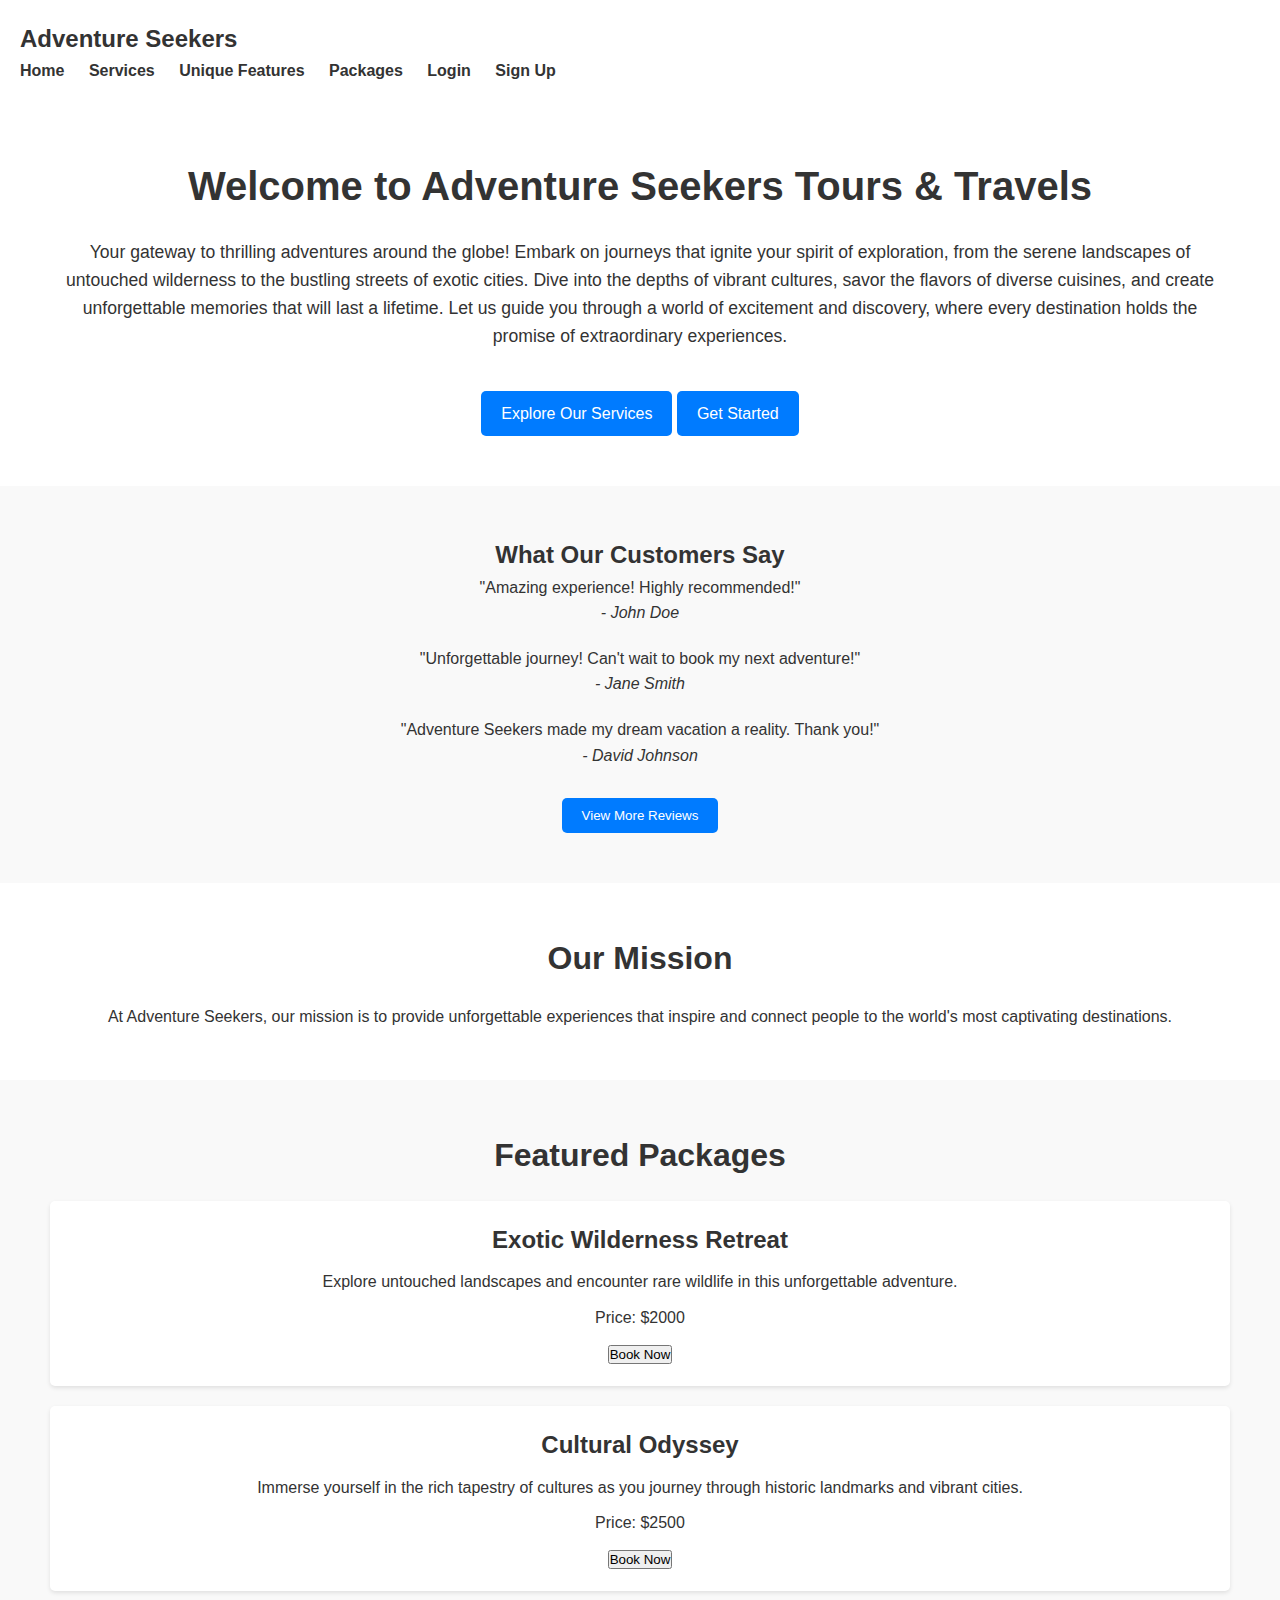
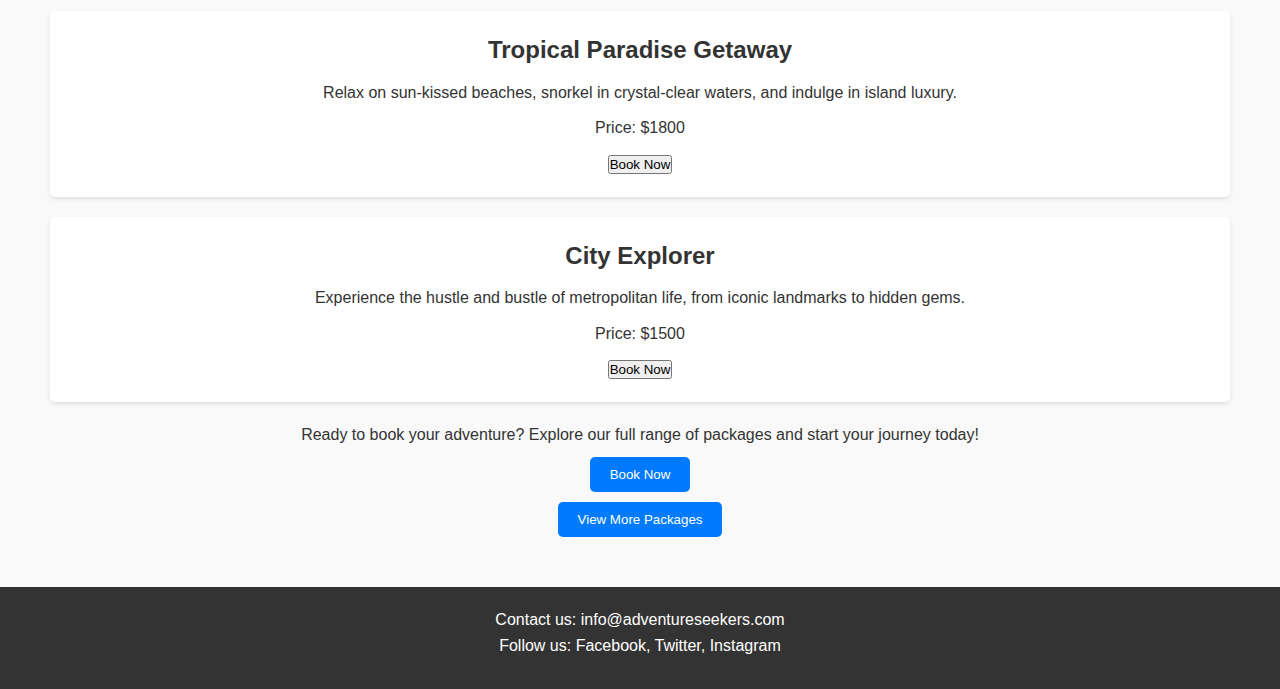
<file: index.html>
<!DOCTYPE html>
<html lang="en">
<head>
    <meta charset="UTF-8">
    <meta name="viewport" content="width=device-width, initial-scale=1.0">
    <title>Adventure Seekers Tours & Travels</title>
    <link rel="stylesheet" href="index.css">
</head>
<body>
    <!-- Header -->
    <header>
        <div class="logo">Adventure Seekers</div>
        <nav>
            <ul>
                <li><a href="index.html">Home</a></li>
                <li><a href="services.html">Services</a></li>
                <li><a href="features.html">Unique Features</a></li>
                <li><a href="package.html">Packages</a></li>
                <li><a href="login.html">Login</a></li>
                <li><a href="signup.html">Sign Up</a></li>
            </ul>
        </nav>
    </header>

    <!-- Home Page Content -->
    <section class="hero">
        <h1>Welcome to Adventure Seekers Tours & Travels</h1>
        <p>Your gateway to thrilling adventures around the globe! Embark on journeys that ignite your spirit of exploration, from the serene landscapes of untouched wilderness to the bustling streets of exotic cities. Dive into the depths of vibrant cultures, savor the flavors of diverse cuisines, and create unforgettable memories that will last a lifetime. Let us guide you through a world of excitement and discovery, where every destination holds the promise of extraordinary experiences.</p>


        <a href="services.html" class="btn">Explore Our Services</a>
        <a href="getstarted.html" class="btn">Get Started</a>
    </section>

   <!-- Testimonials Section -->
<section class="testimonials">
    <h2>What Our Customers Say</h2>
    <div class="testimonial">
        <p>"Amazing experience! Highly recommended!"</p>
        <cite>- John Doe</cite>
    </div>
    <div class="testimonial">
        <p>"Unforgettable journey! Can't wait to book my next adventure!"</p>
        <cite>- Jane Smith</cite>
    </div>
    <div class="testimonial">
        <p>"Adventure Seekers made my dream vacation a reality. Thank you!"</p>
        <cite>- David Johnson</cite>
    </div>
    <button id="view-more-btn" class="btn">View More Reviews</button>
</section>


    <!-- Mission Section -->
    <section class="mission">
        <h2>Our Mission</h2>
        <p>At Adventure Seekers, our mission is to provide unforgettable experiences that inspire and connect people to the world's most captivating destinations.</p>
    </section>

    <section id="packages" class="packages">
        <h2>Featured Packages</h2>
        <div class="package-card">
            <h3>Exotic Wilderness Retreat</h3>
            <p>Explore untouched landscapes and encounter rare wildlife in this unforgettable adventure.</p>
            <p>Price: $2000</p>
            <button class="book-btn" onclick="openBookingForm('Exotic Wilderness Retreat')">Book Now</button>
        </div>
        <div class="package-card">
            <h3>Cultural Odyssey</h3>
            <p>Immerse yourself in the rich tapestry of cultures as you journey through historic landmarks and vibrant cities.</p>
            <p>Price: $2500</p>
            <button class="book-btn" onclick="openBookingForm('Cultural Odyssey')">Book Now</button>
        </div>
        <div class="package-card">
            <h3>Tropical Paradise Getaway</h3>
            <p>Relax on sun-kissed beaches, snorkel in crystal-clear waters, and indulge in island luxury.</p>
            <p>Price: $1800</p>
            <button class="book-btn" onclick="openBookingForm('Tropical Paradise Getaway')">Book Now</button>
        </div>
        <div class="package-card">
            <h3>City Explorer</h3>
            <p>Experience the hustle and bustle of metropolitan life, from iconic landmarks to hidden gems.</p>
            <p>Price: $1500</p>
            <button class="book-btn" onclick="openBookingForm('City Explorer')">Book Now</button>
        </div>
        <div class="package-description">
            <p>Ready to book your adventure? Explore our full range of packages and start your journey today!</p>
            <button id="open-booking-btn" class="btn" onclick="redirectToPackagesPage()">Book Now</button>
        </div>
        <button id="view-more-packages-btn" class="btn" onclick="redirectToPackagesPage()">View More Packages</button>
    </section>
    
    

    

    <!-- Footer -->
    <footer>
        <div class="contact-info">
            <p>Contact us: info@adventureseekers.com</p>
            <p>Follow us: <a href="#">Facebook</a>, <a href="#">Twitter</a>, <a href="#">Instagram</a></p>
        </div>
    </footer>

    <script src="script.js"></script>
</body>
</html>
</file>
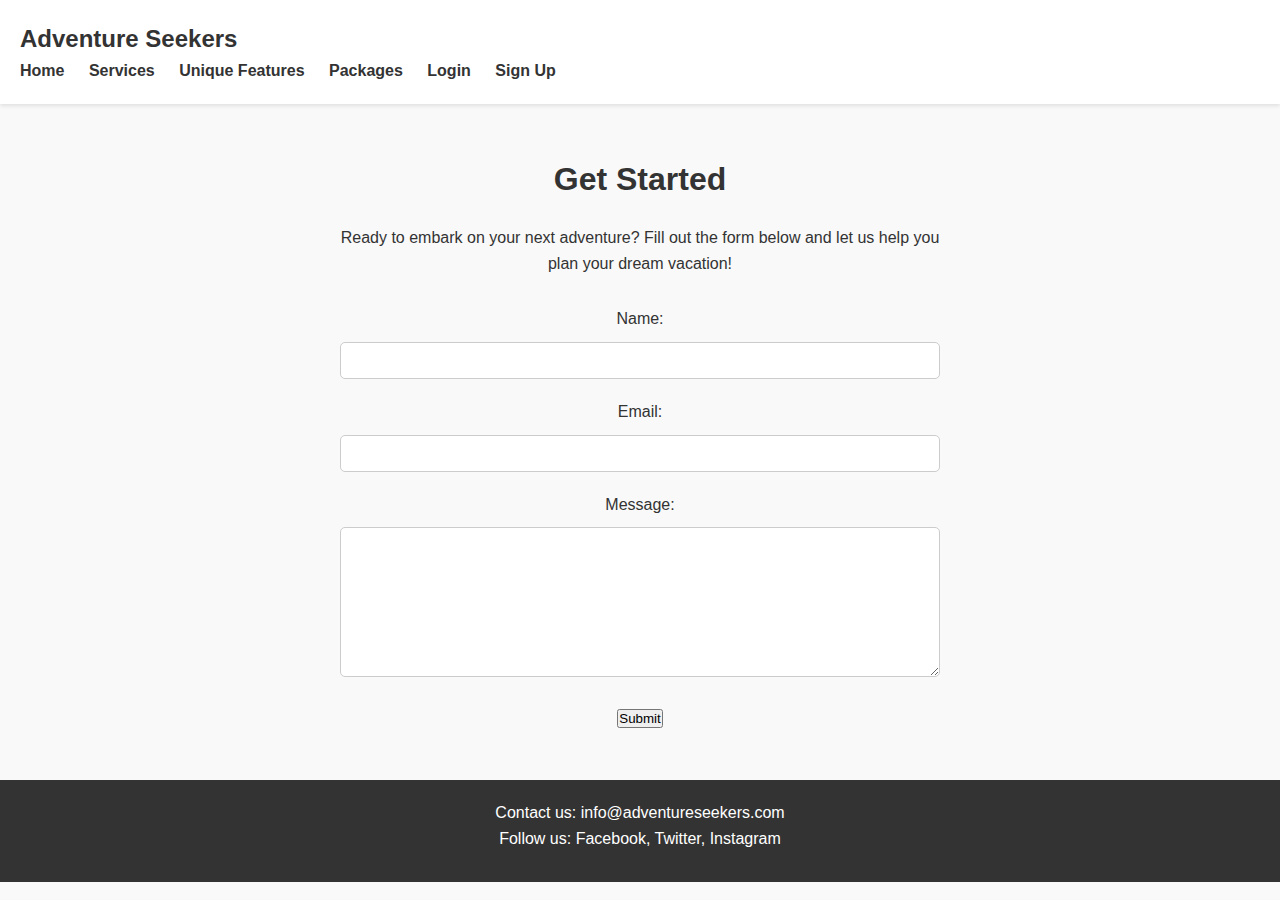
<file: getstarted.html>
<!DOCTYPE html>
<html lang="en">
<head>
    <meta charset="UTF-8">
    <meta name="viewport" content="width=device-width, initial-scale=1.0">
    <title>Get Started - Adventure Seekers Tours & Travels</title>
    <link rel="stylesheet" href="getstarted.css">
</head>
<body>
    <!-- Header -->
    <header>
        <div class="logo">Adventure Seekers</div>
        <nav>
            <ul>
                <li><a href="index.html">Home</a></li>
                <li><a href="services.html">Services</a></li>
                <li><a href="features.html">Unique Features</a></li>
                <li><a href="package.html">Packages</a></li>
                <li><a href="login.html">Login</a></li>
                <li><a href="signup.html">Sign Up</a></li>
            </ul>
        </nav>
    </header>

    <!-- Get Started Page Content -->
    <section class="get-started">
        <div class="container">
            <h1>Get Started</h1>
            <p>Ready to embark on your next adventure? Fill out the form below and let us help you plan your dream vacation!</p>
            <form action="submit_form.php" method="POST">
                <label for="name">Name:</label>
                <input type="text" id="name" name="name" required>
                <label for="email">Email:</label>
                <input type="email" id="email" name="email" required>
                <label for="message">Message:</label>
                <textarea id="message" name="message" required></textarea>
                <button type="submit" class="btn">Submit</button>
            </form>
        </div>
    </section>

    <!-- Footer -->
    <footer>
        <div class="contact-info">
            <p>Contact us: info@adventureseekers.com</p>
            <p>Follow us: <a href="#">Facebook</a>, <a href="#">Twitter</a>, <a href="#">Instagram</a></p>
        </div>
    </footer>

    <script src="script.js"></script>
</body>
</html>
</file>
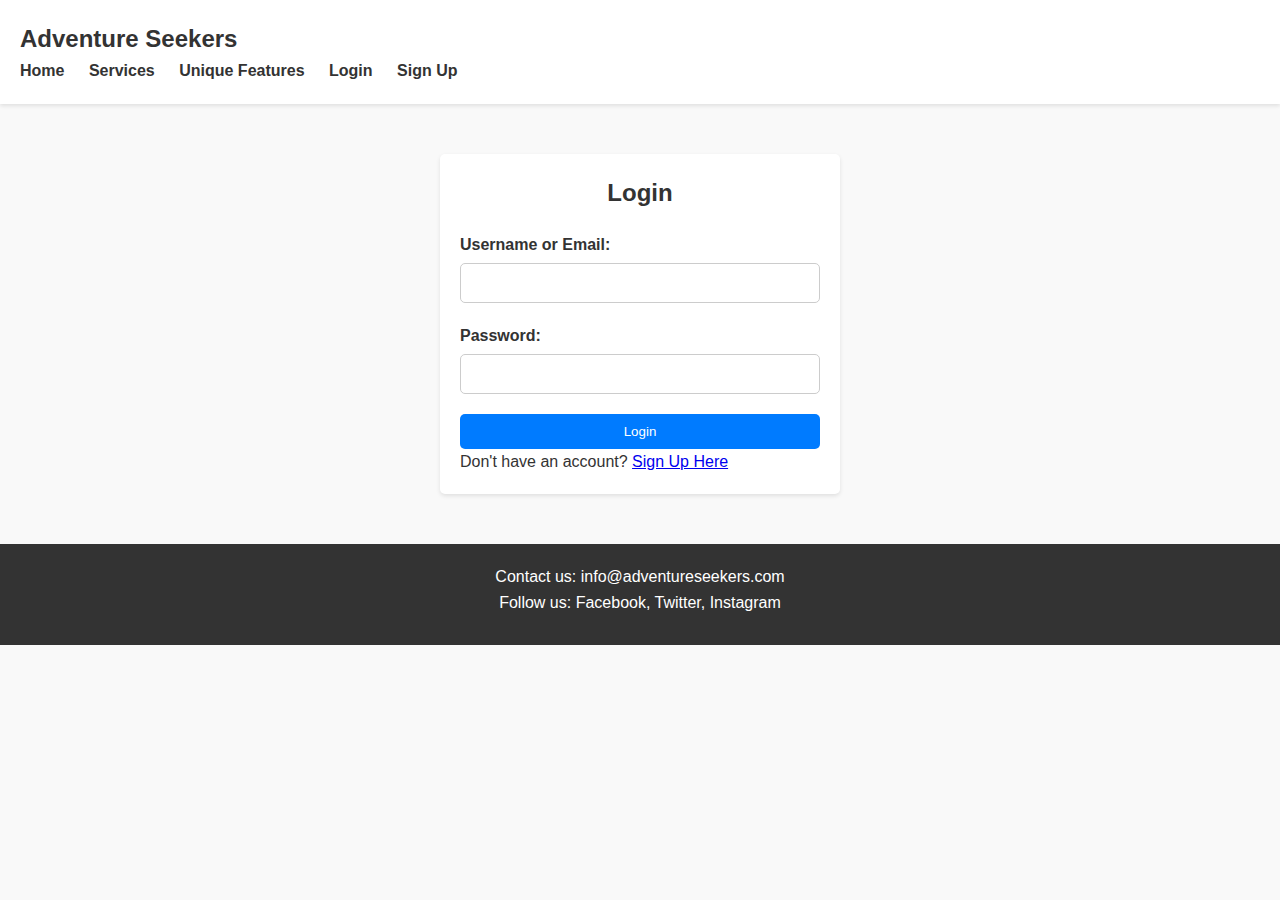
<file: login.html>
<!DOCTYPE html>
<html lang="en">
<head>
    <meta charset="UTF-8">
    <meta name="viewport" content="width=device-width, initial-scale=1.0">
    <title>Login - Adventure Seekers Tours & Travels</title>
    <link rel="stylesheet" href="fromstyles.css">
</head>
<body>
    <!-- Header -->
    <header>
        <div class="logo">Adventure Seekers</div>
        <nav>
            <ul>
                <li><a href="index.html">Home</a></li>
                <li><a href="services.html">Services</a></li>
                <li><a href="features.html">Unique Features</a></li>
                <li><a href="login.html">Login</a></li>
                <li><a href="signup.html">Sign Up</a></li>
            </ul>
        </nav>
    </header>

    <!-- Login Form -->
    <section class="form-container">
        <h2>Login</h2>
        <form action="#" method="post" onsubmit="return validateLogin()">
            <div class="form-group">
                <label for="username">Username or Email:</label>
                <input type="text" id="username" name="username" required>
            </div>
            <div class="form-group">
                <label for="password">Password:</label>
                <input type="password" id="password" name="password" required>
            </div>
            <button type="submit" class="btn">Login</button>
        </form>
        <p>Don't have an account? <a href="signup.html">Sign Up Here</a></p>
    </section>

    <!-- Footer -->
    <footer>
        <div class="contact-info">
            <p>Contact us: info@adventureseekers.com</p>
            <p>Follow us: <a href="#">Facebook</a>, <a href="#">Twitter</a>, <a href="#">Instagram</a></p>
        </div>
    </footer>

    <script src="script.js"></script>
</body>
</html>
</file>
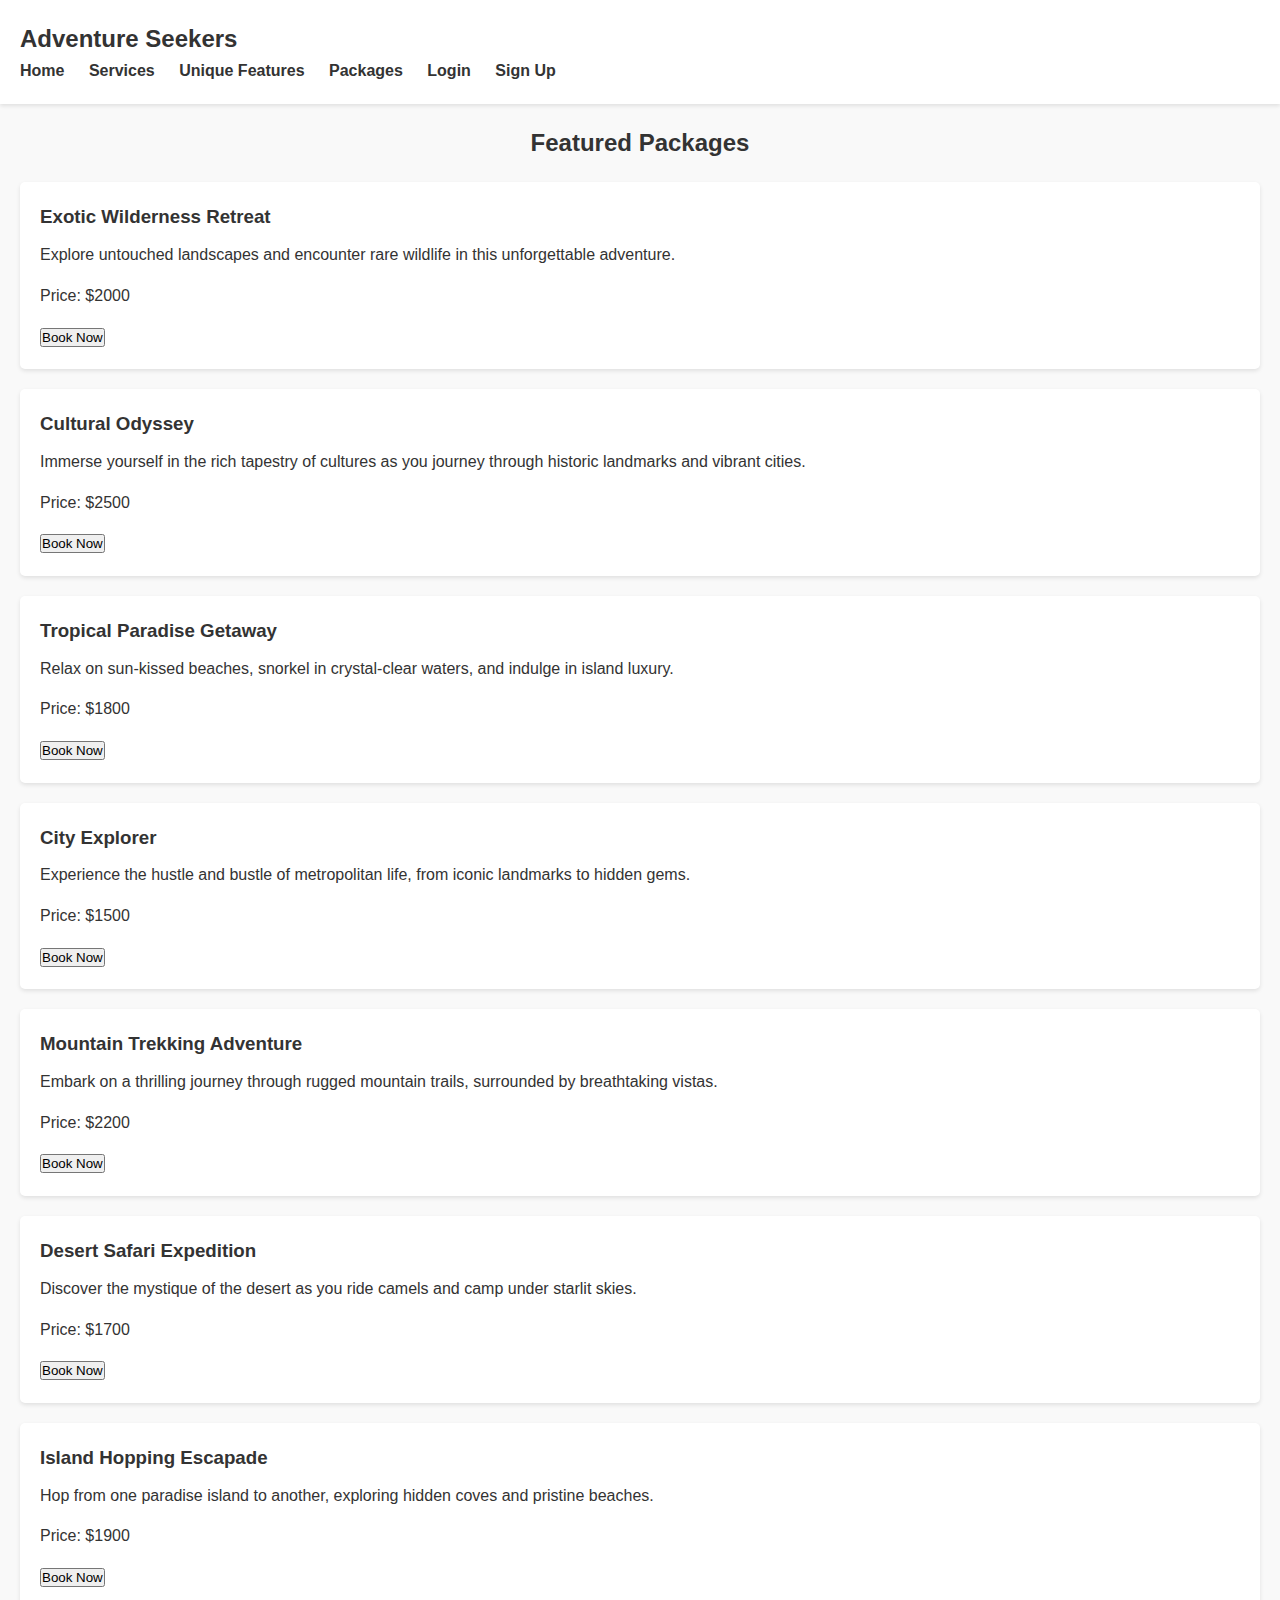
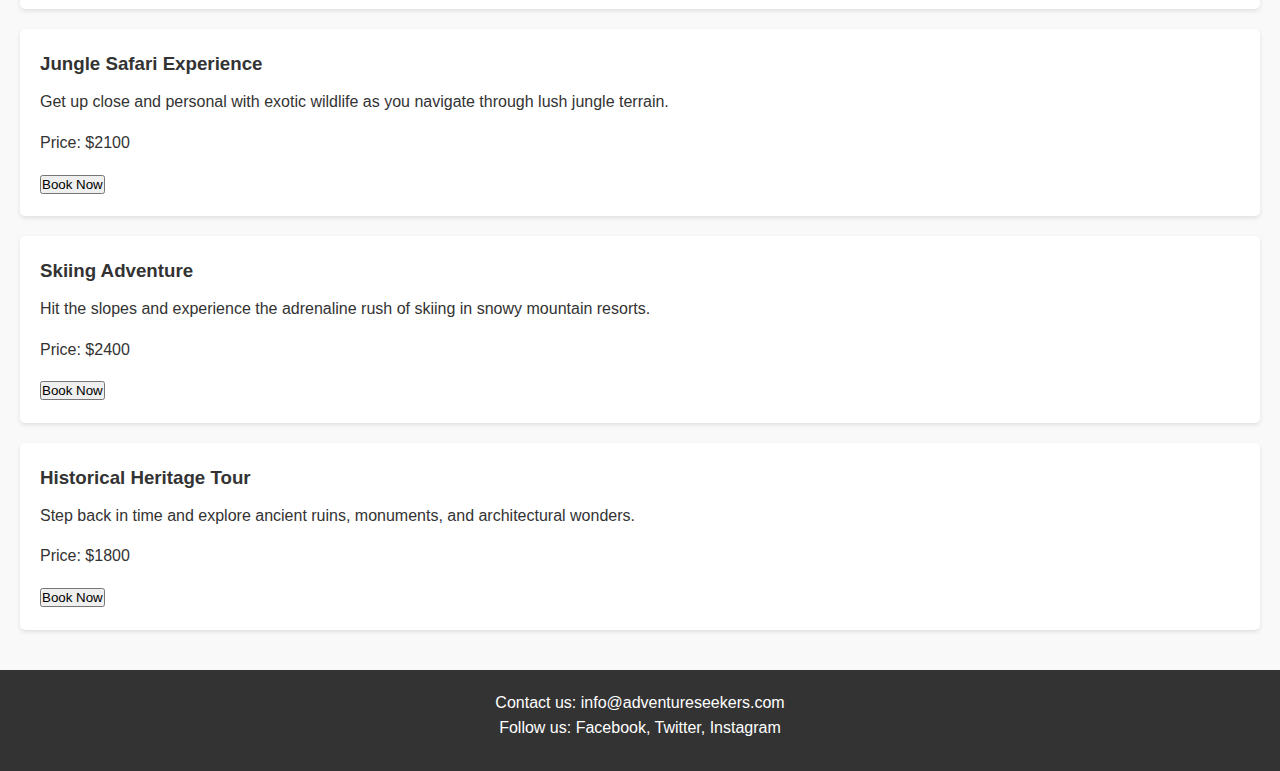
<file: package.html>
<!DOCTYPE html>
<html lang="en">
<head>
    <meta charset="UTF-8">
    <meta name="viewport" content="width=device-width, initial-scale=1.0">
    <title>Adventure Seekers Tours & Travels - More Packages</title>
    <link rel="stylesheet" href="package.css">
</head>
<body>
    <!-- Header -->
    <header>
        <div class="logo">Adventure Seekers</div>
        <nav>
            <ul>
                <li><a href="index.html">Home</a></li>
                <li><a href="services.html">Services</a></li>
                <li><a href="features.html">Unique Features</a></li>
                <li><a href="packages.html">Packages</a></li>
                <li><a href="login.html">Login</a></li>
                <li><a href="signup.html">Sign Up</a></li>
            </ul>
        </nav>
    </header>

    <!-- Package Cards -->
    <section class="packages">
        <h2>Featured Packages</h2>
        <!-- Initial packages -->
        <div class="package-card">
            <h3>Exotic Wilderness Retreat</h3>
            <p>Explore untouched landscapes and encounter rare wildlife in this unforgettable adventure.</p>
            <p>Price: $2000</p>
            <button class="book-btn" onclick="openBookingForm('Exotic Wilderness Retreat')">Book Now</button>
        </div>
        <div class="package-card">
            <h3>Cultural Odyssey</h3>
            <p>Immerse yourself in the rich tapestry of cultures as you journey through historic landmarks and vibrant cities.</p>
            <p>Price: $2500</p>
            <button class="book-btn" onclick="openBookingForm('Cultural Odyssey')">Book Now</button>
        </div>
        <div class="package-card">
            <h3>Tropical Paradise Getaway</h3>
            <p>Relax on sun-kissed beaches, snorkel in crystal-clear waters, and indulge in island luxury.</p>
            <p>Price: $1800</p>
            <button class="book-btn" onclick="openBookingForm('Tropical Paradise Getaway')">Book Now</button>
        </div>
        <div class="package-card">
            <h3>City Explorer</h3>
            <p>Experience the hustle and bustle of metropolitan life, from iconic landmarks to hidden gems.</p>
            <p>Price: $1500</p>
            <button class="book-btn" onclick="openBookingForm('City Explorer')">Book Now</button>
        </div>
        <!-- End of initial packages -->

        <!-- Additional packages -->
        <div class="package-card">
            <h3>Mountain Trekking Adventure</h3>
            <p>Embark on a thrilling journey through rugged mountain trails, surrounded by breathtaking vistas.</p>
            <p>Price: $2200</p>
            <button class="book-btn" onclick="openBookingForm('Mountain Trekking Adventure')">Book Now</button>
        </div>
        <div class="package-card">
            <h3>Desert Safari Expedition</h3>
            <p>Discover the mystique of the desert as you ride camels and camp under starlit skies.</p>
            <p>Price: $1700</p>
            <button class="book-btn" onclick="openBookingForm('Desert Safari Expedition')">Book Now</button>
        </div>
        <div class="package-card">
            <h3>Island Hopping Escapade</h3>
            <p>Hop from one paradise island to another, exploring hidden coves and pristine beaches.</p>
            <p>Price: $1900</p>
            <button class="book-btn" onclick="openBookingForm('Island Hopping Escapade')">Book Now</button>
        </div>
        <div class="package-card">
            <h3>Jungle Safari Experience</h3>
            <p>Get up close and personal with exotic wildlife as you navigate through lush jungle terrain.</p>
            <p>Price: $2100</p>
            <button class="book-btn" onclick="openBookingForm('Jungle Safari Experience')">Book Now</button>
        </div>
        <div class="package-card">
            <h3>Skiing Adventure</h3>
            <p>Hit the slopes and experience the adrenaline rush of skiing in snowy mountain resorts.</p>
            <p>Price: $2400</p>
            <button class="book-btn" onclick="openBookingForm('Skiing Adventure')">Book Now</button>
        </div>
        <div class="package-card">
            <h3>Historical Heritage Tour</h3>
            <p>Step back in time and explore ancient ruins, monuments, and architectural wonders.</p>
            <p>Price: $1800</p>
            <button class="book-btn" onclick="openBookingForm('Historical Heritage Tour')">Book Now</button>
        </div>
        <!-- End of additional packages -->
    </section>

    <!-- Booking Form -->
    <div id="booking-form" class="booking-form">
        <h2>Booking Form</h2>
        <form action="submit_booking.php" method="POST">
            <input type="hidden" id="package-name" name="package-name">
            <label for="name">Name:</label>
            <input type="text" id="name" name="name" required>
            <label for="email">Email:</label>
            <input type="email" id="email" name="email" required>
            <button type="submit" class="btn">Submit Booking</button>
        </form>
    </div>

    <!-- Footer -->
    <footer>
        <div class="contact-info">
            <p>Contact us: info@adventureseekers.com</p>
            <p>Follow us: <a href="#">Facebook</a>, <a href="#">Twitter</a>, <a href="#">Instagram</a></p>
        </div>
    </footer>

    <script src="script.js"></script>
</body>
</html>
</file>
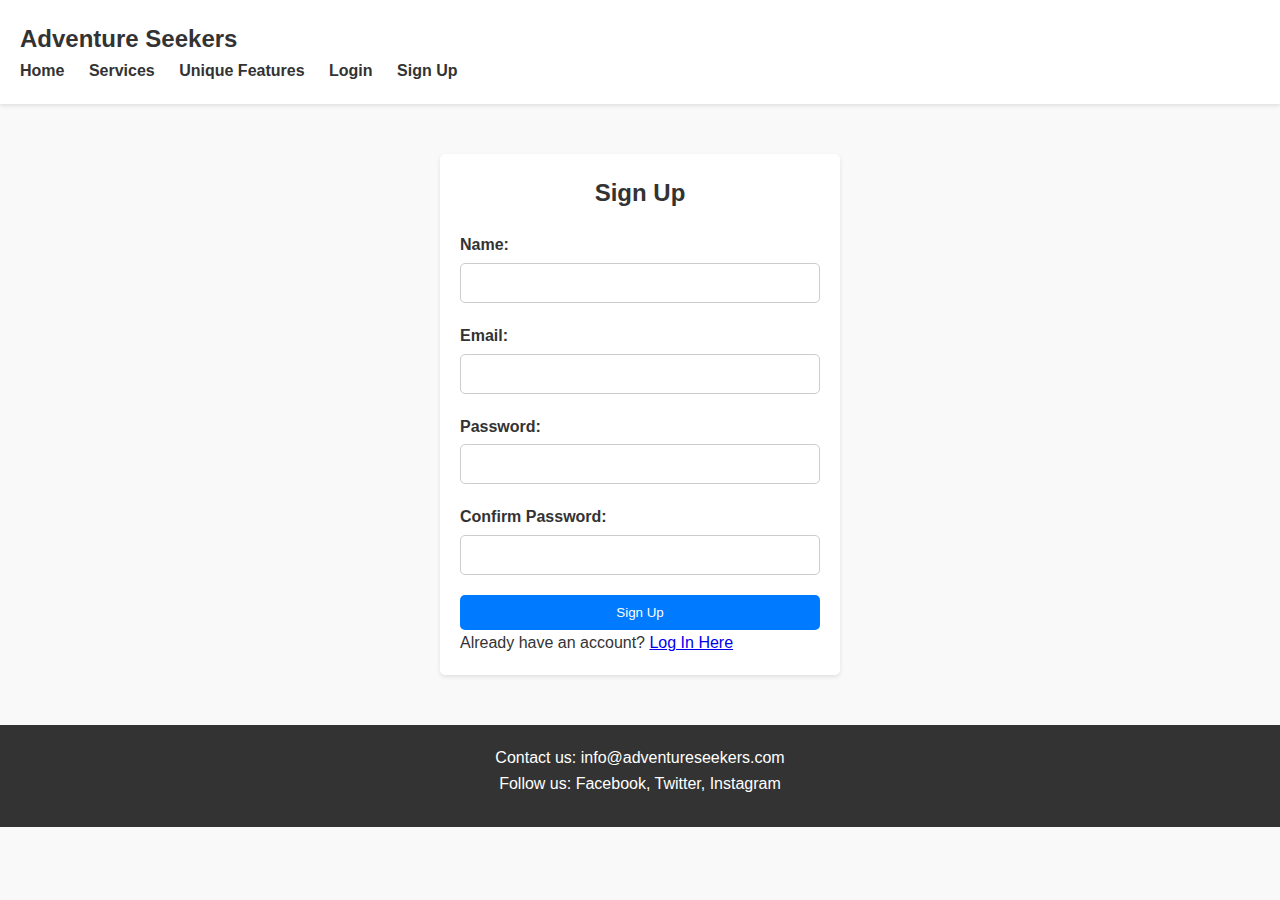
<file: signup.html>
<!DOCTYPE html>
<html lang="en">
<head>
    <meta charset="UTF-8">
    <meta name="viewport" content="width=device-width, initial-scale=1.0">
    <title>Sign Up - Adventure Seekers Tours & Travels</title>
    <link rel="stylesheet" href="fromstyles.css">
</head>
<body>
    <!-- Header -->
    <header>
        <div class="logo">Adventure Seekers</div>
        <nav>
            <ul>
                <li><a href="index.html">Home</a></li>
                <li><a href="services.html">Services</a></li>
                <li><a href="features.html">Unique Features</a></li>
                <li><a href="login.html">Login</a></li>
                <li><a href="signup.html">Sign Up</a></li>
            </ul>
        </nav>
    </header>

    <!-- Sign Up Form -->
    <section class="form-container">
        <h2>Sign Up</h2>
        <form action="#" method="post" onsubmit="return validateSignup()">
            <div class="form-group">
                <label for="name">Name:</label>
                <input type="text" id="name" name="name" required>
            </div>
            <div class="form-group">
                <label for="email">Email:</label>
                <input type="email" id="email" name="email" required>
            </div>
            <div class="form-group">
                <label for="password">Password:</label>
                <input type="password" id="password" name="password" required>
            </div>
            <div class="form-group">
                <label for="confirm">Confirm Password:</label>
                <input type="password" id="confirm" name="confirm" required>
            </div>
            <button type="submit" class="btn">Sign Up</button>
        </form>
        <p>Already have an account? <a href="login.html">Log In Here</a></p>
    </section>

    <!-- Footer -->
    <footer>
        <div class="contact-info">
            <p>Contact us: info@adventureseekers.com</p>
            <p>Follow us: <a href="#">Facebook</a>, <a href="#">Twitter</a>, <a href="#">Instagram</a></p>
        </div>
    </footer>

    <script src="script.js"></script>
</body>
</html>
</file>
<file: index.css>
/* Reset default margin and padding */
* {
    margin: 0;
    padding: 0;
    box-sizing: border-box;
}

/* Body styles */
body {
    font-family: Arial, sans-serif;
    line-height: 1.6;
    background-color: #f9f9f9;
    color: #333;
    margin: 0;
}

/* Header styles */
header {
    background-color: #fff;
    padding: 20px;
    box-shadow: 0 2px 4px rgba(0, 0, 0, 0.1);
}

.logo {
    font-size: 1.5rem;
    font-weight: bold;
}

nav ul {
    list-style: none;
}

nav ul li {
    display: inline;
    margin-right: 20px;
}

nav ul li a {
    text-decoration: none;
    color: #333;
    font-weight: bold;
}

/* Hero section styles */
.hero {
    padding: 50px;
    text-align: center;
    background-color: #fff;
}

.hero h1 {
    font-size: 2.5rem;
    margin-bottom: 20px;
    color: #333;
}

.hero p {
    font-size: 1.1rem;
    margin-bottom: 30px;
}

/* Testimonials section styles */
.testimonials {
    background-color: #f9f9f9;
    padding: 50px;
    text-align: center;
}

.testimonial {
    margin-bottom: 20px;
}

/* Mission section styles */
.mission {
    padding: 50px;
    text-align: center;
    background-color: #fff;
}

.mission h2 {
    font-size: 2rem;
    margin-bottom: 20px;
}

/* Packages section styles */
.packages {
    padding: 50px;
    text-align: center;
    background-color: #f9f9f9;
}

.packages h2 {
    font-size: 2rem;
    margin-bottom: 20px;
}

.package-card {
    background-color: #fff;
    padding: 20px;
    margin-bottom: 20px;
    border-radius: 5px;
    box-shadow: 0 2px 4px rgba(0, 0, 0, 0.1);
}

.package-card h3 {
    font-size: 1.5rem;
    margin-bottom: 10px;
}

.package-card p {
    margin-bottom: 10px;
}

/* Package description styles */
.package-description {
    margin-top: 20px;
}

/* Footer styles */
footer {
    background-color: #333;
    color: #fff;
    padding: 20px;
    text-align: center;
}

.contact-info {
    margin-bottom: 10px;
}

.contact-info a {
    color: #fff;
    text-decoration: none;
}

/* Button styles */
.btn {
    display: inline-block;
    padding: 10px 20px;
    margin-top: 10px;
    background-color: #007bff;
    color: #fff;
    border: none;
    border-radius: 5px;
    cursor: pointer;
    text-decoration: none;
    transition: background-color 0.3s ease;
}

.btn:hover {
    background-color: #0056b3;
}
</file>
<file: getstarted.css>
/* Reset default margin and padding */
* {
    margin: 0;
    padding: 0;
    box-sizing: border-box;
}

/* Body styles */
body {
    font-family: Arial, sans-serif;
    line-height: 1.6;
    background-color: #f9f9f9;
    color: #333;
    margin: 0;
}

/* Header styles */
header {
    background-color: #fff;
    padding: 20px;
    box-shadow: 0 2px 4px rgba(0, 0, 0, 0.1);
}

.logo {
    font-size: 1.5rem;
    font-weight: bold;
}

nav ul {
    list-style: none;
}

nav ul li {
    display: inline;
    margin-right: 20px;
}

nav ul li a {
    text-decoration: none;
    color: #333;
    font-weight: bold;
}

/* Get Started Page Content styles */
.get-started {
    padding: 50px 0;
    text-align: center;
}

.container {
    max-width: 600px;
    margin: 0 auto;
}

.container h1 {
    margin-bottom: 20px;
}

.container p {
    margin-bottom: 30px;
}

.container label {
    display: block;
    margin-bottom: 10px;
}

.container input,
.container textarea {
    width: 100%;
    padding: 10px;
    margin-bottom: 20px;
    border: 1px solid #ccc;
    border-radius: 5px;
}

.container textarea {
    height: 150px;
}

/* Footer styles */
footer {
    background-color: #333;
    color: #fff;
    padding: 20px;
    text-align: center;
}

.contact-info {
    margin-bottom: 10px;
}

.contact-info a {
    color: #fff;
    text-decoration: none;
}
</file>
<file: fromstyles.css>
/* Reset default margin and padding */
* {
    margin: 0;
    padding: 0;
    box-sizing: border-box;
}

/* Body styles */
body {
    font-family: Arial, sans-serif;
    line-height: 1.6;
    background-color: #f9f9f9;
    color: #333;
    margin: 0;
}

/* Header styles */
header {
    background-color: #fff;
    padding: 20px;
    box-shadow: 0 2px 4px rgba(0, 0, 0, 0.1);
}

.logo {
    font-size: 1.5rem;
    font-weight: bold;
}

nav ul {
    list-style: none;
}

nav ul li {
    display: inline;
    margin-right: 20px;
}

nav ul li a {
    text-decoration: none;
    color: #333;
    font-weight: bold;
}

/* Form container styles */
.form-container {
    max-width: 400px;
    margin: 50px auto;
    padding: 20px;
    background-color: #fff;
    border-radius: 5px;
    box-shadow: 0 2px 4px rgba(0, 0, 0, 0.1);
}

.form-container h2 {
    text-align: center;
    margin-bottom: 20px;
}

/* Form group styles */
.form-group {
    margin-bottom: 20px;
}

.form-group label {
    display: block;
    font-weight: bold;
    margin-bottom: 5px;
}

.form-group input {
    width: 100%;
    padding: 10px;
    font-size: 1rem;
    border: 1px solid #ccc;
    border-radius: 5px;
}

/* Button styles */
.btn {
    display: block;
    width: 100%;
    padding: 10px;
    margin-top: 10px;
    background-color: #007bff;
    color: #fff;
    border: none;
    border-radius: 5px;
    cursor: pointer;
    text-decoration: none;
    transition: background-color 0.3s ease;
}

.btn:hover {
    background-color: #0056b3;
}

/* Footer styles */
footer {
    background-color: #333;
    color: #fff;
    padding: 20px;
    text-align: center;
}

.contact-info {
    margin-bottom: 10px;
}

.contact-info a {
    color: #fff;
    text-decoration: none;
}
</file>
<file: package.css>
/* Reset default margin and padding */
* {
    margin: 0;
    padding: 0;
    box-sizing: border-box;
}

/* Body styles */
body {
    font-family: Arial, sans-serif;
    line-height: 1.6;
    background-color: #f9f9f9;
    color: #333;
    margin: 0;
}

/* Header styles */
header {
    background-color: #fff;
    padding: 20px;
    box-shadow: 0 2px 4px rgba(0, 0, 0, 0.1);
}

.logo {
    font-size: 1.5rem;
    font-weight: bold;
}

nav ul {
    list-style: none;
}

nav ul li {
    display: inline;
    margin-right: 20px;
}

nav ul li a {
    text-decoration: none;
    color: #333;
    font-weight: bold;
}

/* Package Cards styles */
.packages {
    padding: 20px;
}

.packages h2 {
    text-align: center;
    margin-bottom: 20px;
}

.package-card {
    background-color: #fff;
    border-radius: 5px;
    box-shadow: 0 2px 4px rgba(0, 0, 0, 0.1);
    padding: 20px;
    margin-bottom: 20px;
}

.package-card h3 {
    margin-bottom: 10px;
}

.package-card p {
    margin-bottom: 15px;
}

/* Booking Form styles */
.booking-form {
    display: none;
    max-width: 400px;
    margin: 20px auto;
    background-color: #fff;
    border-radius: 5px;
    box-shadow: 0 2px 4px rgba(0, 0, 0, 0.1);
    padding: 20px;
}

.booking-form h2 {
    text-align: center;
    margin-bottom: 20px;
}

.booking-form label {
    display: block;
    margin-bottom: 10px;
}

.booking-form input {
    width: 100%;
    padding: 10px;
    margin-bottom: 10px;
    border: 1px solid #ccc;
    border-radius: 5px;
}

/* Footer styles */
footer {
    background-color: #333;
    color: #fff;
    padding: 20px;
    text-align: center;
}

.contact-info {
    margin-bottom: 10px;
}

.contact-info a {
    color: #fff;
    text-decoration: none;
}
</file>
